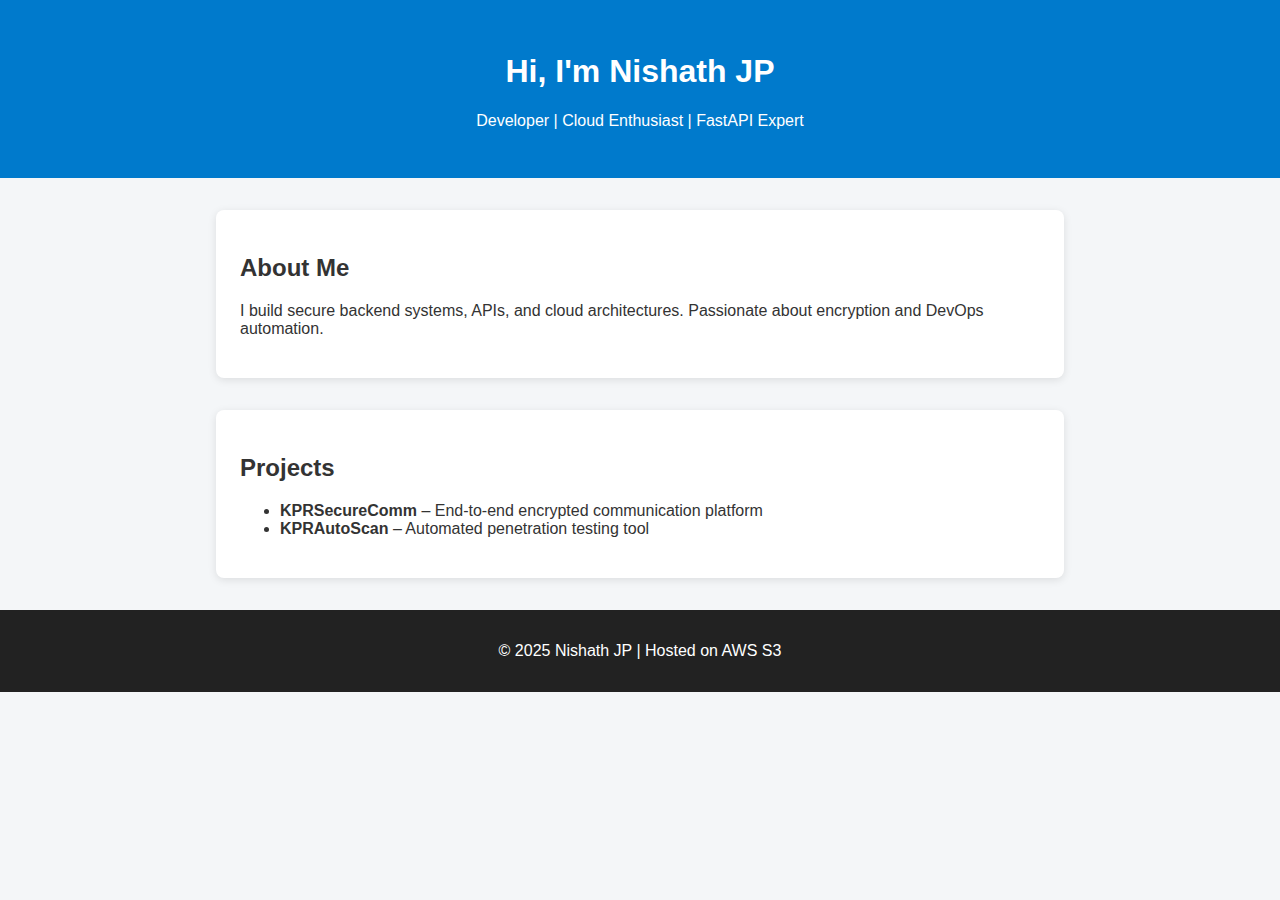
<file: Day 6/Source code/index.html>
<!DOCTYPE html>
<html lang="en">
<head>
  <meta charset="UTF-8" />
  <meta name="viewport" content="width=device-width, initial-scale=1.0" />
  <title>My Portfolio</title>
  <link rel="stylesheet" href="style.css" />
</head>
<body>
  <header>
    <h1>Hi, I'm Nishath JP</h1>
    <p>Developer | Cloud Enthusiast | FastAPI Expert</p>
  </header>

  <section class="about">
    <h2>About Me</h2>
    <p>I build secure backend systems, APIs, and cloud architectures. Passionate about encryption and DevOps automation.</p>
  </section>

  <section class="projects">
    <h2>Projects</h2>
    <ul>
      <li><strong>KPRSecureComm</strong> – End-to-end encrypted communication platform</li>
      <li><strong>KPRAutoScan</strong> – Automated penetration testing tool</li>
    </ul>
  </section>

  <footer>
    <p>© 2025 Nishath JP | Hosted on AWS S3</p>
  </footer>
</body>
</html>
</file>
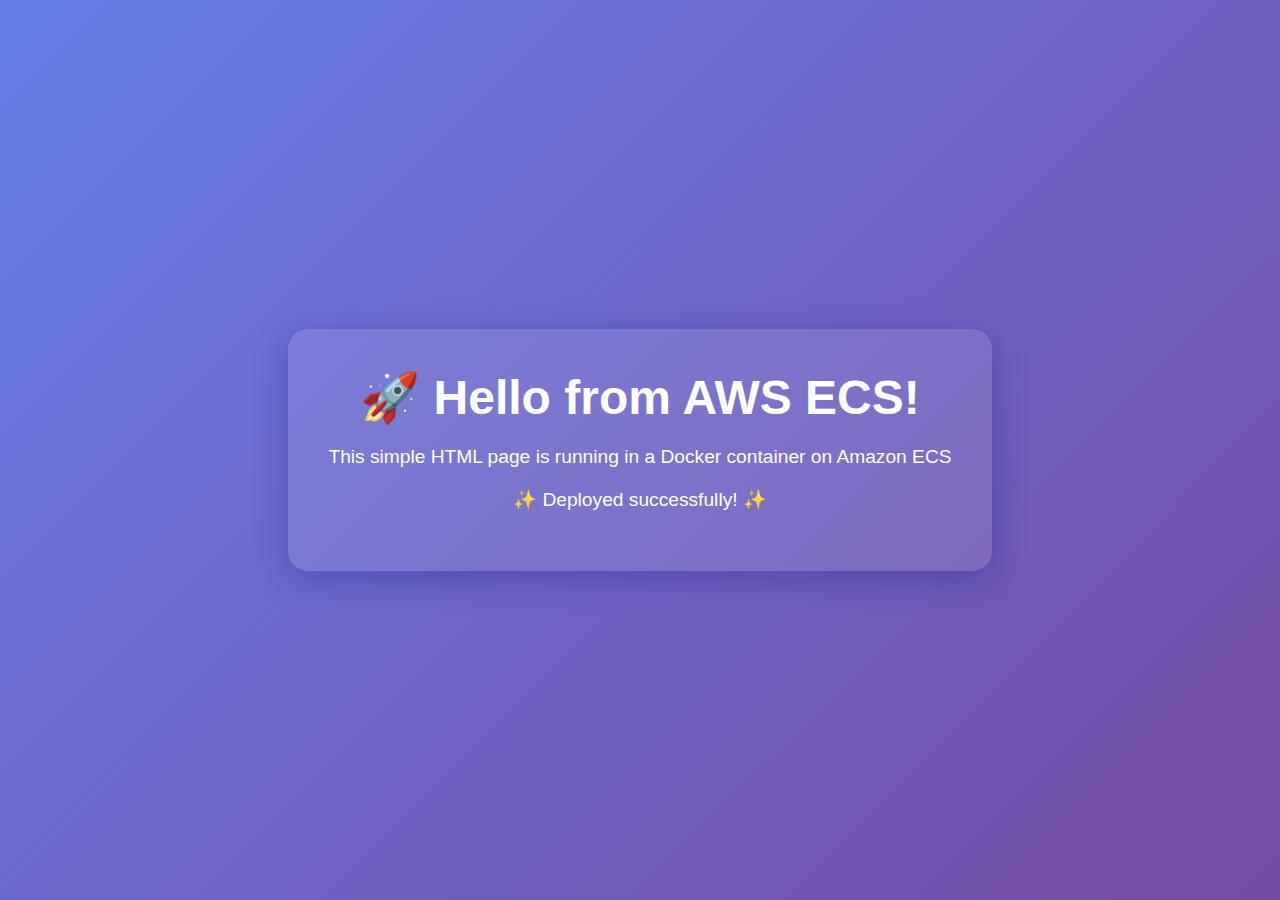
<file: Day 8/Program/index.html>
<!DOCTYPE html>
<html lang="en">
<head>
    <meta charset="UTF-8">
    <meta name="viewport" content="width=device-width, initial-scale=1.0">
    <title>Simple HTML Page</title>
    <style>
        body {
            font-family: Arial, sans-serif;
            display: flex;
            justify-content: center;
            align-items: center;
            height: 100vh;
            margin: 0;
            background: linear-gradient(135deg, #667eea 0%, #764ba2 100%);
            color: white;
        }
        .container {
            text-align: center;
            padding: 40px;
            background: rgba(255, 255, 255, 0.1);
            border-radius: 20px;
            box-shadow: 0 8px 32px 0 rgba(31, 38, 135, 0.37);
        }
        h1 {
            font-size: 3em;
            margin: 0;
        }
        p {
            font-size: 1.2em;
            margin-top: 20px;
        }
    </style>
</head>
<body>
    <div class="container">
        <h1>🚀 Hello from AWS ECS!</h1>
        <p>This simple HTML page is running in a Docker container on Amazon ECS</p>
        <p>✨ Deployed successfully! ✨</p>
    </div>
</body>
</html>
</file>
<file: Day 6/Source code/style.css>
body {
  font-family: 'Segoe UI', sans-serif;
  margin: 0;
  padding: 0;
  background-color: #f4f6f8;
  color: #333;
}
header {
  background: #007acc;
  color: white;
  text-align: center;
  padding: 2rem 0;
}
.about, .projects {
  margin: 2rem auto;
  max-width: 800px;
  background: white;
  padding: 1.5rem;
  border-radius: 8px;
  box-shadow: 0 2px 8px rgba(0,0,0,0.1);
}
footer {
  text-align: center;
  padding: 1rem;
  background: #222;
  color: white;
}
a {
  color: #007acc;
  text-decoration: none;
}
</file>
